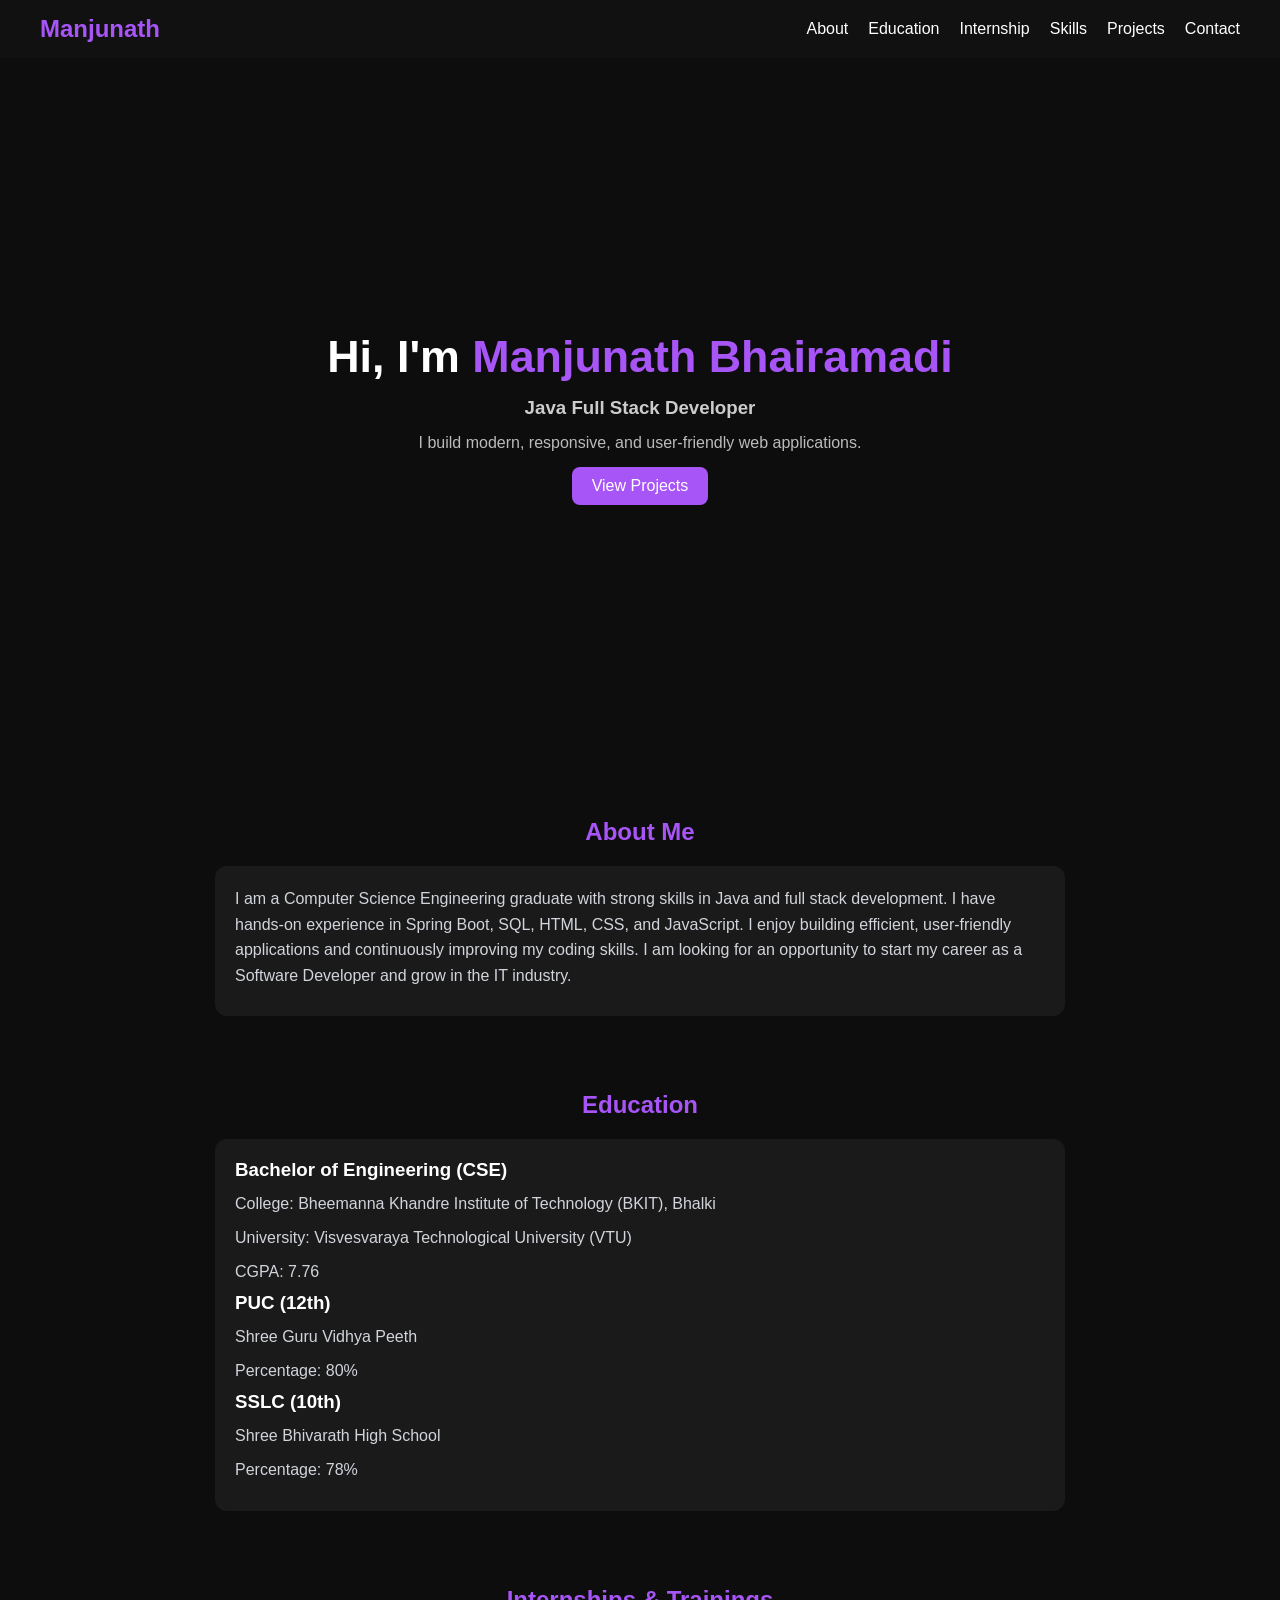
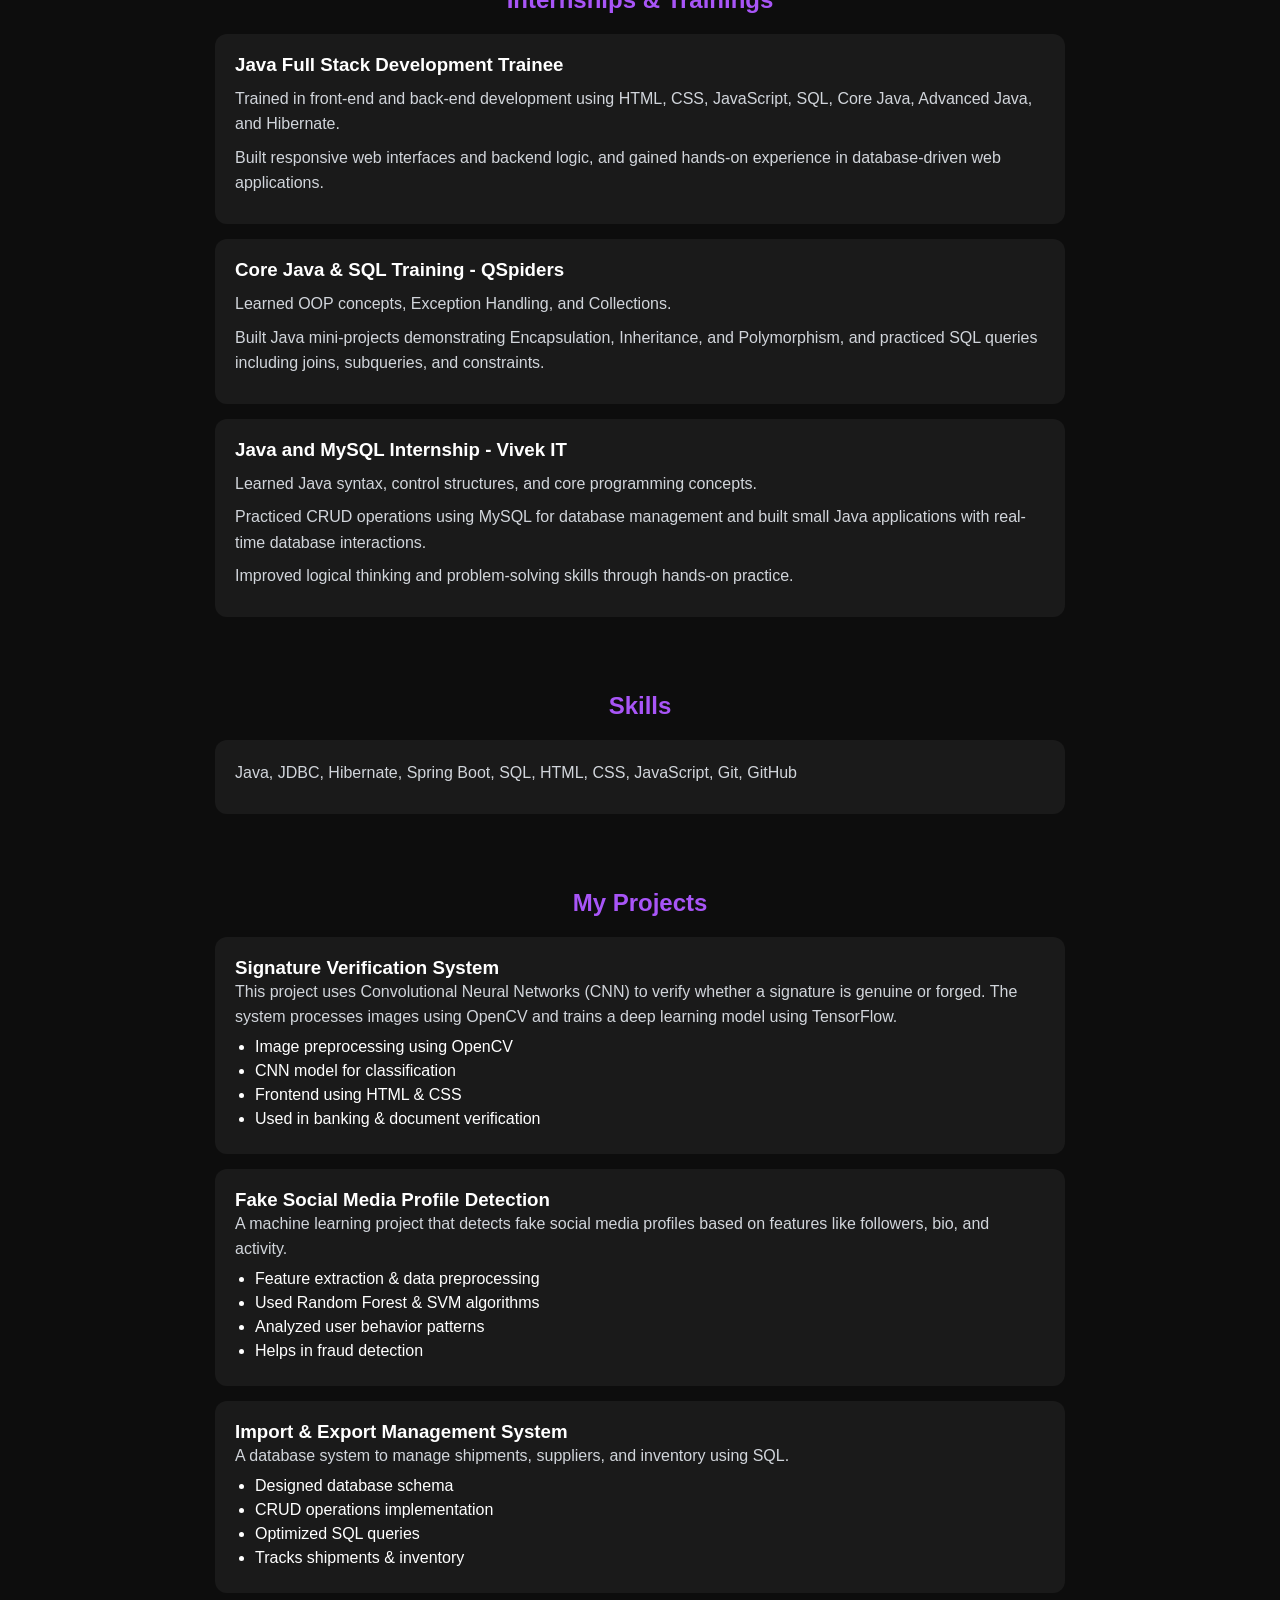
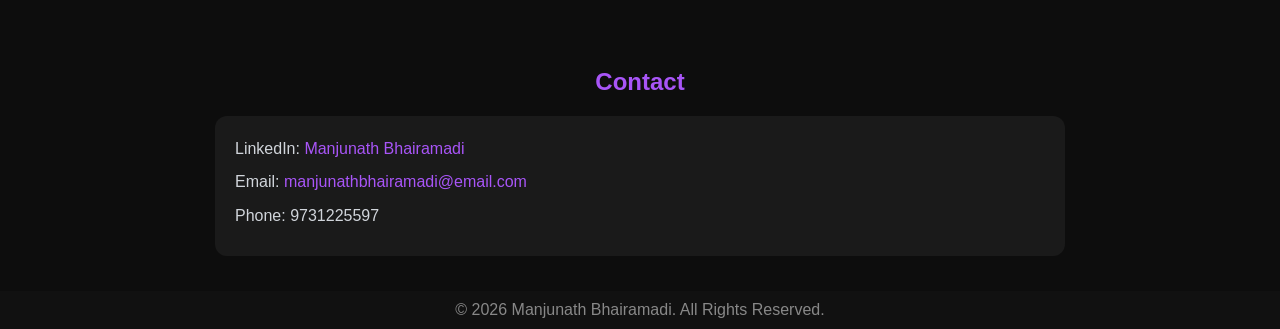
<file: index.html>
<!DOCTYPE html>
<html lang="en">
<head>
  <meta charset="UTF-8">
  <meta name="viewport" content="width=device-width, initial-scale=1.0">
  <title>Manjunath Bhairamadi | Portfolio</title>
  <link rel="stylesheet" href="./index.css">
</head>
<body>

  <header>
    <nav>
      <h2>Manjunath</h2>
      <ul>
        <li><a href="#about">About</a></li>
        <li><a href="#education">Education</a></li>
        <li><a href="#internship">Internship</a></li>
        <li><a href="#skills">Skills</a></li>
        <li><a href="#projects">Projects</a></li>
        <li><a href="#contact">Contact</a></li>
      </ul>
    </nav>
  </header>

  <section class="hero">
    <h1>Hi, I'm <span>Manjunath Bhairamadi</span></h1>
    <h3>Java Full Stack Developer</h3>
    <p>I build modern, responsive, and user-friendly web applications.</p>
    <a href="#projects" class="btn">View Projects</a>
  </section>

  <section id="about">
    <h2>About Me</h2>
    <div class="card">
      <p>
        I am a Computer Science Engineering graduate with strong skills in Java and full stack development.
        I have hands-on experience in Spring Boot, SQL, HTML, CSS, and JavaScript.
        I enjoy building efficient, user-friendly applications and continuously improving my coding skills.
        I am looking for an opportunity to start my career as a Software Developer and grow in the IT industry.
      </p>
    </div>
  </section>

  <section id="education">
    <h2>Education</h2>

    <div class="card">
      <h3><b>Bachelor of Engineering (CSE)</b></h3>
      <p>College: Bheemanna Khandre Institute of Technology (BKIT), Bhalki</p>
      <p>University: Visvesvaraya Technological University (VTU)</p>
      <p>CGPA: 7.76</p>

      <h3><b>PUC (12th)</b></h3>
      <p>Shree Guru Vidhya Peeth</p>
      <p>Percentage: 80%</p>

      <h3><b>SSLC (10th)</b></h3>
      <p>Shree Bhivarath High School</p>
      <p>Percentage: 78%</p>
    </div>
  </section>

  <section id="internship">
    <h2>Internships & Trainings</h2>

    <div class="card">
      <h3><b>Java Full Stack Development Trainee</b></h3>
      <p>
        Trained in front-end and back-end development using HTML, CSS, JavaScript, SQL, Core Java,
        Advanced Java, and Hibernate.
      </p>
      <p>
        Built responsive web interfaces and backend logic, and gained hands-on experience in
        database-driven web applications.
      </p>
    </div>

    <div class="card">
      <h3><b>Core Java & SQL Training - QSpiders</b></h3>
      <p>
        Learned OOP concepts, Exception Handling, and Collections.
      </p>
      <p>
        Built Java mini-projects demonstrating Encapsulation, Inheritance, and Polymorphism, and
        practiced SQL queries including joins, subqueries, and constraints.
      </p>
    </div>

    <div class="card">
      <h3><b>Java and MySQL Internship - Vivek IT</b></h3>
      <p>
        Learned Java syntax, control structures, and core programming concepts.
      </p>
      <p>
        Practiced CRUD operations using MySQL for database management and built small Java applications
        with real-time database interactions.
      </p>
      <p>
        Improved logical thinking and problem-solving skills through hands-on practice.
      </p>
    </div>
  </section>

  <section id="skills">
    <h2>Skills</h2>
    <div class="card">
      <p>Java, JDBC, Hibernate, Spring Boot, SQL, HTML, CSS, JavaScript, Git, GitHub</p>
    </div>
  </section>

  <section id="projects">
    <h2>My Projects</h2>

    <div class="project-container">

      <div class="project-box">
        <h3>Signature Verification System</h3>
        <p>
          This project uses Convolutional Neural Networks (CNN) to verify whether a signature is genuine or forged.
          The system processes images using OpenCV and trains a deep learning model using TensorFlow.
        </p>
        <ul>
          <li>Image preprocessing using OpenCV</li>
          <li>CNN model for classification</li>
          <li>Frontend using HTML & CSS</li>
          <li>Used in banking & document verification</li>
        </ul>
      </div>

      <div class="project-box">
        <h3>Fake Social Media Profile Detection</h3>
        <p>
          A machine learning project that detects fake social media profiles based on features like followers, bio, and activity.
        </p>
        <ul>
          <li>Feature extraction & data preprocessing</li>
          <li>Used Random Forest & SVM algorithms</li>
          <li>Analyzed user behavior patterns</li>
          <li>Helps in fraud detection</li>
        </ul>
      </div>

      <div class="project-box">
        <h3>Import & Export Management System</h3>
        <p>
          A database system to manage shipments, suppliers, and inventory using SQL.
        </p>
        <ul>
          <li>Designed database schema</li>
          <li>CRUD operations implementation</li>
          <li>Optimized SQL queries</li>
          <li>Tracks shipments & inventory</li>
        </ul>
      </div>

    </div>
  </section>

  <section id="contact">
    <h2>Contact</h2>

    <div class="card">
      <p>
        LinkedIn:
        <a href="https://www.linkedin.com/in/manjunath-bhairamadi-890797298/" target="_blank">
          Manjunath Bhairamadi
        </a>
      </p>

      <p>
        Email:
        <a href="mailto:manjunathbhairamadi@email.com">
          manjunathbhairamadi@email.com
        </a>
      </p>

      <p>Phone: 9731225597</p>
    </div>
  </section>

  <footer>
    <p>© 2026 Manjunath Bhairamadi. All Rights Reserved.</p>
  </footer>

  <script src="./index.js"></script>
</body>
</html>
</file>
<file: index.css>
* {
  margin: 0;
  padding: 0;
  box-sizing: border-box;
  font-family: Arial, sans-serif;
}

html {
  scroll-behavior: smooth;
}

body {
  background: #0d0d0d;
  color: white;
}

/* ===== NAVBAR ===== */
header {
  position: sticky;
  top: 0;
  background: #111;
  padding: 15px 40px;
  z-index: 1000;
}

nav {
  display: flex;
  justify-content: space-between;
  align-items: center;
}

nav h2 {
  color: #a855f7;
}

nav ul {
  list-style: none;
  display: flex;
  gap: 20px;
}

nav ul li a {
  text-decoration: none;
  color: white;
  transition: 0.3s;
}

nav ul li a:hover {
  color: #a855f7;
}

/* ===== HERO ===== */
.hero {
  height: 80vh;
  display: flex;
  flex-direction: column;
  justify-content: center;
  align-items: center;
  gap: 15px;
  text-align: center;
}

.hero h1 {
  font-size: 2.8rem;
}

.hero span {
  color: #a855f7;
}

.hero h3 {
  color: #ccc;
}

.hero p {
  color: #bbb;
  max-width: 600px;
}

/* BUTTON */
.btn {
  padding: 10px 20px;
  background: #a855f7;
  border-radius: 8px;
  color: white;
  text-decoration: none;
  transition: 0.3s;
}

.btn:hover {
  background: #9333ea;
  transform: scale(1.05);
}

/* ===== SECTIONS ===== */
section {
  padding: 20px;
}

section h2 {
  text-align: center;
  margin: 20px 0;
  color: #a855f7;
}

/* ===== CARD (ALL SECTIONS SAME) ===== */
.card, .project-box {
  background: #1a1a1a;
  margin: 15px auto;
  padding: 20px;
  border-radius: 12px;
  max-width: 850px;
  transition: 0.3s;
  text-align: left;
}

/* Hover effect */
.card:hover, .project-box:hover {
  transform: translateY(-5px);
  box-shadow: 0 0 20px rgba(168, 85, 247, 0.4);
}

/* TEXT */
.card p, .project-box p {
  color: #d1d5db;
  margin-bottom: 8px;
  line-height: 1.6;
}

/* HEADINGS */
.card h3 {
  margin-bottom: 10px;
  color: #ffffff;
}

/* PROJECT LIST */
.project-box ul {
  padding-left: 20px;
}

.project-box ul li {
  margin-bottom: 6px;
}

/* LINKS */
.card a {
  color: #a855f7;
  text-decoration: none;
}

.card a:hover {
  text-decoration: underline;
}

/* ===== FOOTER ===== */
footer {
  text-align: center;
  padding: 10px;
  background: #111;
  color: #888;
}

/* ===== MOBILE ===== */
@media (max-width: 768px) {
  nav {
    flex-direction: column;
    gap: 10px;
  }

  .hero h1 {
    font-size: 2rem;
  }
}
</file>
